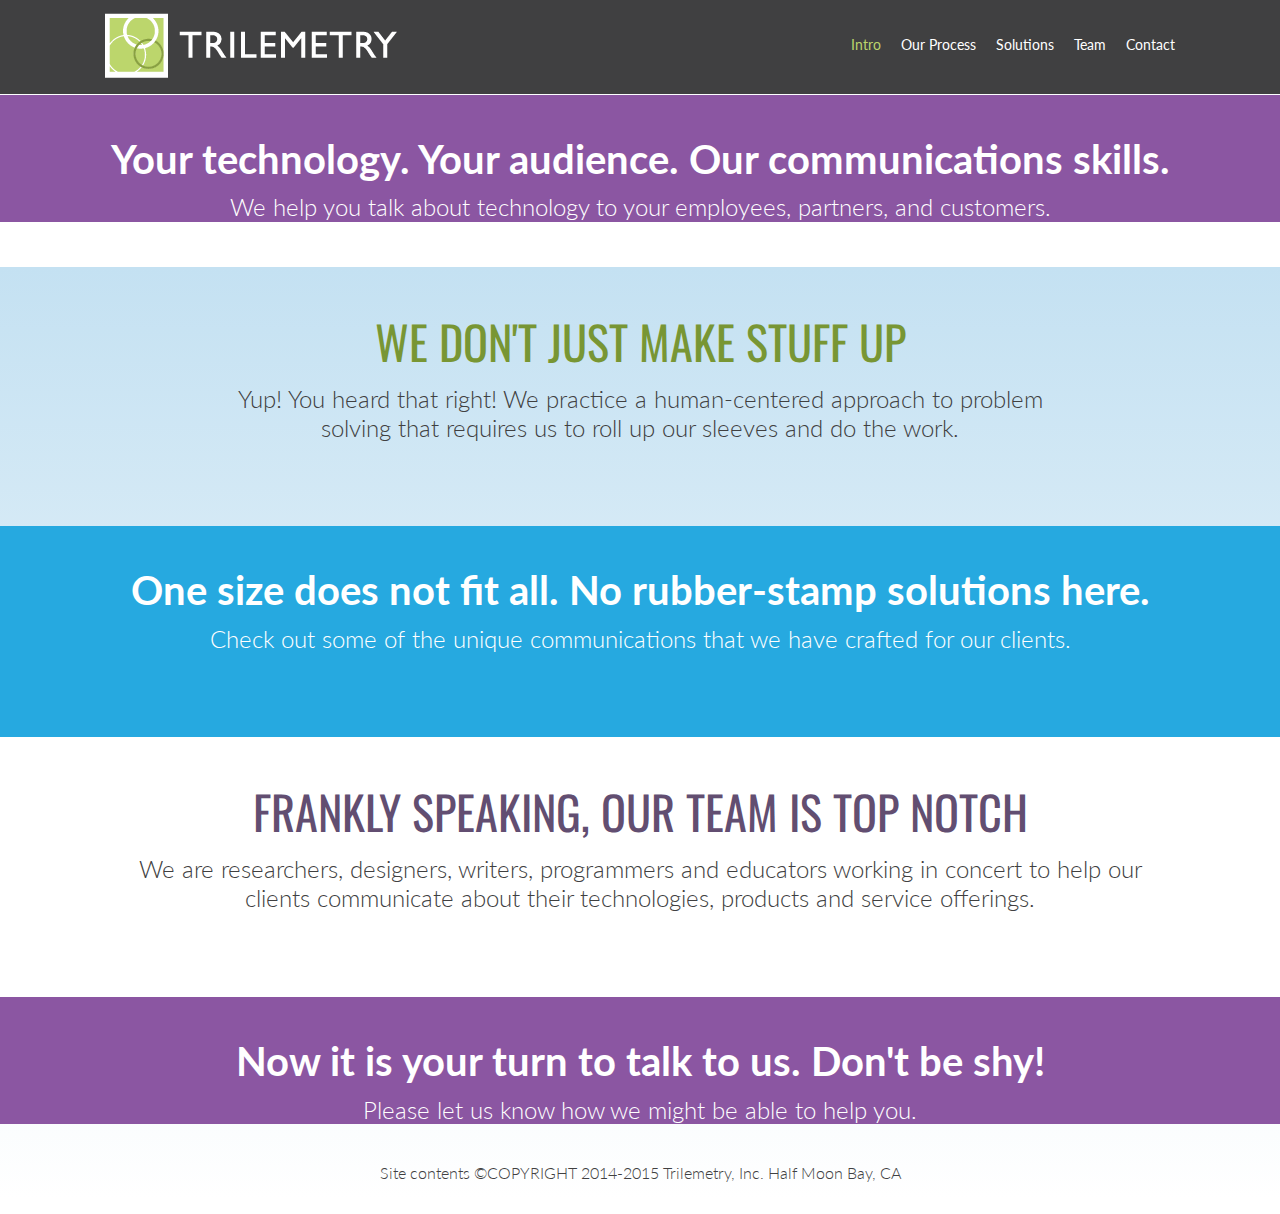
<file: index.html>
<!DOCTYPE html>
<html>

  <head>
    <title>TRILEMETRY, INC.</title>
    <meta name="viewport" content="initial-scale=1.0, width=device-width"/>
    <link rel="stylesheet" href="assets/styles/screen.css">
    <link href='http://fonts.googleapis.com/css?family=Lato:100,300,400,700,900,100italic,300italic,400italic,700italic,900italic|Oswald:400,300,700' rel='stylesheet' type='text/css'>
    <!--Adobe Edge Runtime-->
    <meta http-equiv="X-UA-Compatible" content="IE=Edge">
    <script type="text/javascript" charset="utf-8" src="http://animate.adobe.com/runtime/5.0.0/edge.5.0.0.min.js"></script>
    <style>
        .edgeLoad-intro-banner { visibility:hidden; }
        .edgeLoad-info-animation { visibility:hidden; }
        .edgeLoad-solutions-animation { visibility:hidden; }
        .edgeLoad-team-web { visibility:hidden; }
        .edgeLoad-contact-info { visibility:hidden; }
    </style>
<script>
   AdobeEdge.loadComposition('intro-banner', 'intro-banner', {
    scaleToFit: "width",
    centerStage: "horizontal",
    minW: "0",
    maxW: "886px",
    width: "886px",
    height: "423px"
}, {"dom":{}}, {"dom":{}});
  AdobeEdge.loadComposition('infographic', 'info-animation', {
    scaleToFit: "width",
    centerStage: "horizontal",
    minW: "0",
    maxW: "1120px",
    width: "1120px",
    height: "740px"
}, {"dom":{}}, {"dom":{}});
  AdobeEdge.loadComposition('solutions_new', 'solutions-animation', {
    scaleToFit: "width",
    centerStage: "horizontal",
    minW: "0",
    maxW: "1130px",
    width: "1130px",
    height: "595px"
}, {"dom":{}}, {"dom":{}});
  AdobeEdge.loadComposition('team', 'team-web', {
    scaleToFit: "width",
    centerStage: "horizontal",
    minW: "0px",
    maxW: "1130px",
    width: "1130px",
    height: "562px"
}, {"dom":{}}, {"dom":{}});
  AdobeEdge.loadComposition('contact', 'contact-info', {
    scaleToFit: "width",
    centerStage: "horizontal",
    minW: "0",
    maxW: "942px",
    width: "942px",
    height: "414px"
}, {"dom":{}}, {"dom":{}});

</script>
<!--Adobe Edge Runtime End-->
  </head>

  <body>
        
    <div class="container">
      <div class="header-wrapper">
        <div class="header-wrapper-two">
          <header>
            <div id="brand">
              <img src="assets/img/tri-logo.png" alt="">
            </div>
            <nav>
              <ul>
                <li><a href="#intro">Intro</a></li>
                <li><a href="#infographic">Our Process</a></li>
                <li><a href="#solutions">Solutions</a></li>
                <li><a href="#team">Team</a></li>
                <li><a href="#contact">Contact</a></li>
              </ul>
                <div class="clear"></div>
            </nav>
          </header>
        </div>
      </div>
      
      <span id="intro" class="anchor"></span>
      <div class="intro-container">
        <div class="intro">
          <h1>Your technology. Your audience. Our communications skills.</h1>
          <p>We help you talk about technology to your employees, partners, and customers.</p>
          <div id="stage1" class="intro-banner">
          </div>
        </div>
      </div>
      
      <span id="infographic" class="anchor"></span>
      <div class="infographic-container">
        <div class="infographic">
          <h1>WE DON'T JUST MAKE STUFF UP</h1>
          <p>Yup! You heard that right! We practice a human-centered approach to problem solving that requires us to roll up our sleeves and do the work.</p>
          <div id="stage2" class="info-animation">
          </div>
      </div>
      
      <span id="solutions" class="anchor"></span>
      <div class="solutions-container">
        <div class="solutions">
          <h1>One size does not fit all. No rubber-stamp solutions here.</h1>
          <p>Check out some of the unique communications that we have crafted for our clients.</p>
          <div id="white-box">
            <div id="stage3" class="solutions-animation">
            </div>
          </div>
        </div>
      </div>
      
      <span id="team" class="anchor"></span>
      <div class="team-container">
        <div class="team">
          <h1>FRANKLY SPEAKING, OUR TEAM IS TOP NOTCH</h1>
          <p>We are researchers, designers, writers, programmers and educators working in concert to help our clients communicate about their technologies, products and service offerings.</p>
          <div id="stage4" class="team-web">
          </div>
      </div>
      </div>
      
      <span id="contact" class="anchor"></span>
      <div class="contact-container">
        <div class="contact">
          <h1>Now it is your turn to talk to us. Don't be shy!</h1>
          <p>Please let us know how we might be able to help you.</p>
          <div id="stage5" class="contact-info">
          </div>
      </div>
      </div>
      
      <footer><p>Site contents &copy;COPYRIGHT 2014-2015 Trilemetry, Inc. Half Moon Bay, CA</p></footer>
    </div>
    </div>
    <script src="https://code.jquery.com/jquery-1.11.1.min.js"></script>
    <script src="assets/scripts/waypoints.min.js"></script>
    <script src="assets/scripts/tri.js"></script>
  </body>

</html>
</file>
<file: assets/styles/screen.css>
.clear {
  clear: both;
}

html, body {
  font-family: lato, sans-serif;
  font-weight: 300;
  margin: 0px auto;
  overflow-x: hidden; 
/*  min-width: 515px;*/
/*  width: 100%;*/
}


/********************** 
***** HEADER BAR ******
**********************/

.header-wrapper-two {
  background-color: rgb(64, 64, 65);
}

  header {
    background-color: rgb(64, 64, 65);
    color: #FFFFFF;
    max-width: 1130px;
/*    min-width: 800px;*/
    width: 100%;
    height: 90px;
    margin: 0 auto;
/*    padding-left: 20px;*/
  }

    .sticky {
      position: fixed;
      z-index: 9999;
      width: 100%
    }

    #brand {
      display: inline-block;
      float: left;
      margin-right: 25px;
    }

      #brand img {
        margin: 13px 13px 13px 30px;
  /*      float: left;*/
      }  
      
    nav {
      display: inline-block;
      font-size: 14px;
      font-weight: 400;
      float: right;
      line-height: 90px;
    }

      nav ul {
/*        float: right;*/
        display: inline;
        list-style: none;
        padding: 0px;
      }

      nav li {
/*        position: relative;*/
        float: left;
        margin-right: 20px;
      }

      nav li:last-child {
        margin-right: 30px;
      }

      nav a {
        color: #FFFFFF;
        text-decoration: none;
      }
      
      nav a:hover {
        color: #b2b2b2;
      }

      .active {
        color: #BCD46C;
      }

.anchor {
  display: block;
  visibility: hidden;
  height: 90px;
  margin-top: -90px;
}

/************************ 
***** INTRO BANNER ******
************************/

.intro-container {
  background-color: rgb(139, 86, 162);
}

  .intro {
    background-color: rgb(139, 86, 162);
    color: #FFFFFF;
    max-width: 1130px;
/*    width: 100%;*/
    margin: 0 auto;
    padding: 0px 30px 0px 30px;
  }

    .intro h1 {
      font-size: 40px;
      line-height: 48px;
      text-align: center;
      margin: 0px;
      padding-top: 40px;
    }

    .intro p {
      margin-top: 10px;
      font-size: 24px;
      line-height: 28.8px;
      text-align: center;
    }

    .intro-banner {
/*      margin-left: 20px;*/
/*      margin-right: 20px;*/
      margin-top: 45px;
/*      padding-right: 20px;*/
/*      padding-left: 20px;*/
      
    }


/*********************** 
***** INFOGRAPHIC ******
***********************/

.infographic-container {
  background: #c4e1f2;
  background: -moz-linear-gradient(top,  #c4e1f2 0%, #ffffff 100%);
  background: -webkit-gradient(linear, left top, left bottom, color-stop(0%,#c4e1f2), color-stop(100%,#ffffff));
  background: -webkit-linear-gradient(top,  #c4e1f2 0%,#ffffff 100%);
  background: -o-linear-gradient(top,  #c4e1f2 0%,#ffffff 100%);
  background: -ms-linear-gradient(top,  #c4e1f2 0%,#ffffff 100%);
  background: linear-gradient(to bottom,  #c4e1f2 0%,#ffffff 100%);
  filter: progid:DXImageTransform.Microsoft.gradient( startColorstr='#c4e1f2', endColorstr='#ffffff',GradientType=0 );
}

  .infographic {
    padding: 40px 30px 60px 30px;
    text-align: center;
    max-width: 1130px;
    margin: 0 auto;
  }

    .infographic h1 {
      margin: 0px;
      font-family: oswald, sans-serif;
      font-size: 46.33px;
      font-weight: 400;
      color: rgb(120, 150, 52);
    }

    .infographic p {
      margin-top: 10px;
      margin-left: auto;
      margin-right: auto;
      font-size: 24px;
      line-height: 28.8px;
      font-weight: 300;
      color: rgb(64, 64, 65);
      width: 75%;
    }

    .info-animation {
  /*
      margin-left: auto;
      margin-right: auto;
  */
      margin-top: 20px;
    }


/********************* 
***** SOLUTIONS ******
*********************/

.solutions-container {
  background-color: rgb(38, 169, 224);
}

  .solutions {
    color: #FFFFFF;
    padding: 40px 30px 60px 30px;
    max-width: 1130px;
    margin: 0 auto;
/*    width: 100%;*/
  }

    .solutions h1 {
      margin: 0px;
      font-size: 40px;
      text-align: center;
    }

    .solutions p {
/*      width: 850px;*/
      margin-top: 10px;
      margin-left: auto;
      margin-right: auto;
      font-size: 24px;
      text-align: center;
    }

/*
    #white-box {
      background-color: #ffffff;
      margin-right: 20px;
      margin-left: 20px;
    }
*/

    .solutions-animation {
      border-radius: 8px;
/*
      margin-left: auto;
      margin-right: auto;
*/
      margin-top: 20px;
    }


/****************
***** TEAM ******
****************/

.team-container {
  background-color: #FFFFFF;
}

.team {
  padding: 40px 30px 60px 30px;
  max-width: 1130px;
  margin: 0 auto;
}

  .team h1 {
    margin: 0px;
    font-family: oswald, sans-serif;
    font-size: 46.33px;
    font-weight: 400;
    text-align: center;
    color: rgb(98, 78, 113);
  }

  .team p {
    margin-top: 10px;
    margin-left: auto;
    margin-right: auto;
    font-size: 24px;
    line-height: 28.8px;
    text-align: center;
    color: rgb(64, 64, 65);
    width: 90%;
  }

  .team-web {
/*
    margin-left: auto;
    margin-right: auto;
*/
    margin-top: 20px;
  }


/*******************
***** CONTACT ******
*******************/

.contact-container {
  background-color: rgb(139, 86, 162);
}

  .contact {
    max-width: 1130px;
    margin: 0 auto;
    color: #FFFFFF;
    padding: 40px 30px 0px 30px;
  }

    .contact h1 {
      margin: 0;
      font-size: 40px;
      text-align: center;
    }

    .contact p {
      margin-top: 10px;
      font-size: 24px;
      text-align: center;
    }

    .contact-info {
      margin-top: 20px;
    }


/******************
***** FOOTER ******
******************/

footer {
  display: inline;
  text-align: center;
  color: rgb(64, 64, 65);
  line-height: 50px;
  height: 50px;
}


/*************************
***** MEDIA QUERIES ******
*************************/

@media screen and (max-width: 1130px) {
  
  .intro h1 {

  }
  
  .solutions-animation {
    width: ;
  }
  
/*
  #brand {
    margin-left: 20px;
  }
*/

}

@media screen and (max-width: 960px) {
  
  .intro h1 {
    font-size: 33px;
  }

  .intro p {
    font-size: 22px;
  }

  .infographic h1 {
    font-size: 40px;
  }

  .infographic p {
    font-size: 22px;
    width: 85%;
  }

  .solutions h1 {
    font-size: 33px;
  }

  .solutions p {
    font-size: 22px;
  }

  .team h1 {
    font-size: 40px;
  }

  .team p {
    font-size: 22px;
    width: 85%;
  }

  .contact h1 {
    font-size: 33px;
  }

  .contact p {
    font-size: 22px;
  }
}

@media screen and (max-width: 800px) {
  
  header {
    height: 76px;
  }
  
  #brand img {
    height: 50px; 
  }
  
  .anchor {
    height: 76px;
    margin-top: -76px;
  }
  
  nav {
    line-height: 76px;
  }
  
  .intro h1 {
    font-size: 27px;
    line-height: 27px;
  }

  .intro p {
    font-size: 20px;
  }

  .infographic h1 {
    font-size: 36px;
    line-height: 36px;
  }

  .infographic p {
    font-size: 20px;
/*    width: 90%;*/
  }

  .solutions h1 {
    font-size: 27px;
    line-height: 27px;
/*    width: 90%;*/
/*
    margin-left: auto;
    margin-right: auto;
*/
  }

  .solutions p {
    font-size: 20px;
/*    width: 90%;*/
/*
    margin-left: auto;
    margin-right: auto;
*/
  }

  .team h1 {
    font-size: 36px;
  }

  .team p {
    font-size: 20px;
    width: 100%;
  }

  .contact h1 {
    font-size: 27px;
    line-height: 27px;
  }

  .contact p {
    font-size: 20px;
  }
}


@media screen and (max-width: 705px) {
  header {
    height: 66px;
  }
  
  #brand img {
    height: 40px; 
  }
  
  .anchor {
    height: 66px;
    margin-top: -66px;
  }
  
  nav {
    line-height: 66px;
  }
  
  .intro h1 {
    font-size: 24px;
    line-height: 28px;
  }

  .intro p {
    font-size: 18px;
    line-height: 22px;
  }

  .infographic h1 {
    font-size: 30px;
    line-height: 34px;
  }

  .infographic p {
    font-size: 18px;
    line-height: 22px;
  }

  .solutions h1 {
    font-size: 24px;
    line-height: 28px;
  }

  .solutions p {
    font-size: 18px;
    line-height: 22px;
  }

  .team h1 {
    font-size: 30px;
    line-height: 34px;
  }

  .team p {
    font-size: 18px;
    line-height: 22px;
  }

  .contact h1 {
    font-size: 24px;
    line-height: 28px;
  }

  .contact p {
    font-size: 18px;
    line-height: 22px;
  }  
  
  footer {
    font-size: 14px;
  }
}

@media screen and (max-width: 660px) {
  
  header {
/*    min-width: 515px;*/
    clear: both;
  }
  
  #brand  {
    clear: both;
    float: none;

/*    width: 100%;*/
  }
  
  #brand img {
    position: absolute;
    top: 0px;
    left: 50%;
    margin-left: -90px;
  }
  
  .intro h1 {
    padding-top: 20px;
  }
/*
  #brand #logo {
    display: none;
  }
  
  #brand #logo-only {
    display: block;
  }
*/
  
  nav {
    display: none;
    float: none;
    clear: both;
  }
  
  nav li {
    float: none;
    clear: both;
  }
  
  .intro h1 {
    padding-top: 20px;
  }
  
  .intro-banner {
    margin-top: 20px;
  }
  
  .infographic {
    padding-top: 30px;
    padding-bottom: 15px;
  }
  
  .info-animation {
    margin-top: 5px;
  }
  
  .solutions {
    padding-top: 20px;
    padding-bottom: 30px;
  }
  
  .team {
    padding-top: 30px;
    padding-bottom: 10px;
  }
  
  .team-web {
    margin-top: 5px;
  }
  
  .contact {
    padding-top: 20px;
/*    padding-bottom: 30px;*/
  }
  
  footer {
    font-size: 10px;
  }
}
</file>
